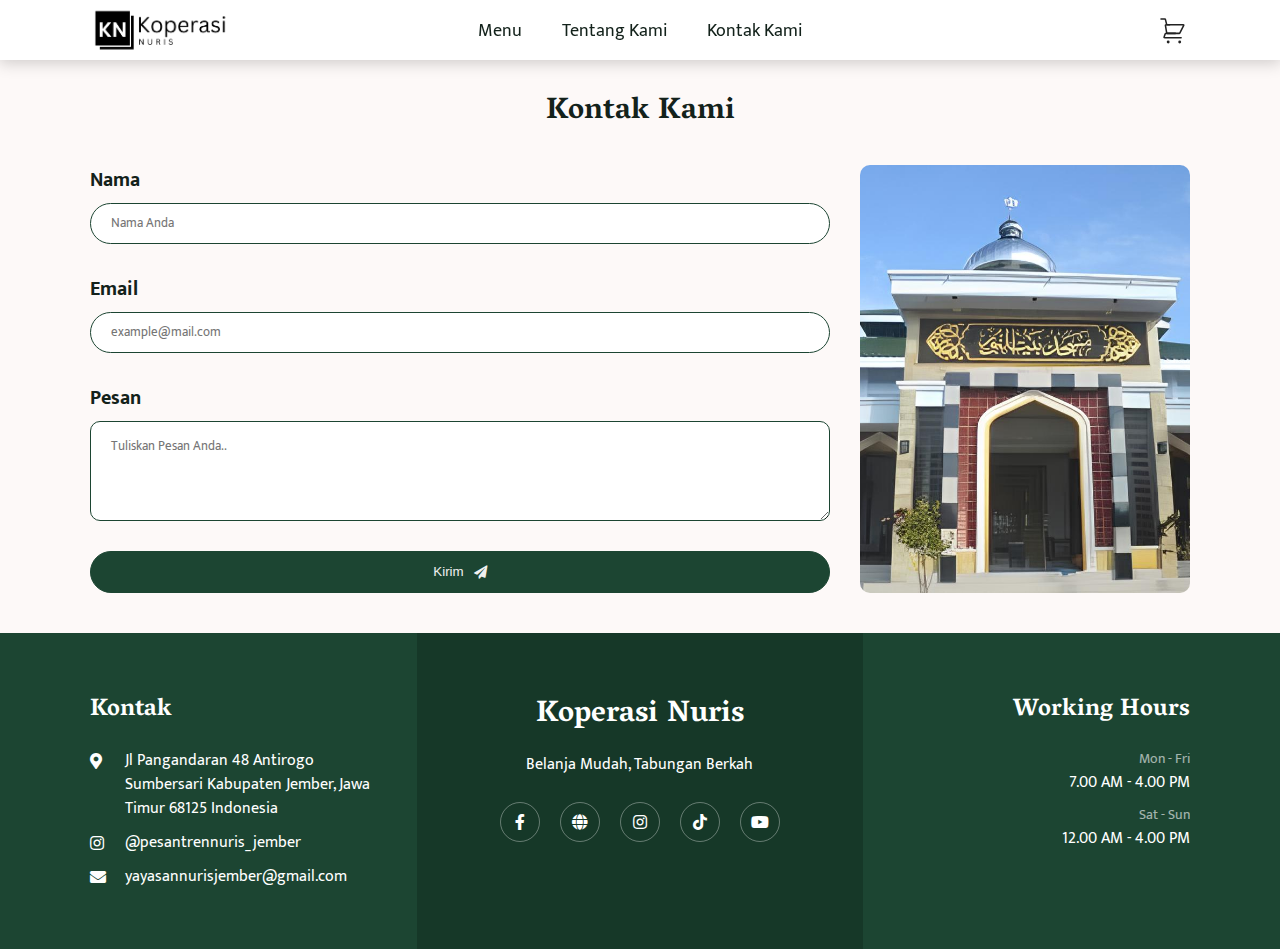
<file: contact-us.html>
<html>
  <head>
    <title>Koperasi Nuris</title>
    <meta charset="UTF-8" />
    <meta content="width=device-width, initial-scale=1.0" name="viewport" />
    <link media="all" rel="stylesheet" href="./src/css/all.css" />
    <link media="all" rel="stylesheet" href="./src/css/fontawesome.css" />

    <link media="all" rel="stylesheet" href="./src/css/contact-us.css" />

    <script src="./src/js/all.js"></script>
  </head>

  <body>
    <header>
      <div class="header-wrap">
        <div class="mobile-nav">
          <i class="fas fa-bars"></i>
        </div>
        <div class="logo">
          <a href="/">
            <img src="./assets/Koperasi Nuris.png" alt="Tani Kopi" />
          </a>
        </div>
        <nav>
          <div class="nav-wrap">
            <a href="./menu.html">Menu</a>
            <a href="./about-us.html">Tentang Kami</a>
            <a href="./contact-us.html">Kontak Kami</a>
          </div>
        </nav>
        <div class="cart-button">
          <svg width="73" height="74" viewBox="0 0 73 74" fill="none" xmlns="http://www.w3.org/2000/svg">
            <path
              d="M12.1665 12.6667H20.0249C20.6332 12.6667 20.9374 12.6667 21.1574 12.8385C21.3774 13.0103 21.4512 13.3053 21.5987 13.8955L23.7188 22.3758C24.0138 23.5561 24.1614 24.1462 24.6014 24.4898C25.0415 24.8334 25.6498 24.8334 26.8664 24.8334H30.4165"
              stroke="#222"
              stroke-width="3.24444"
              stroke-linecap="round"
            />
            <path
              d="M54.75 52.2083H20.5007C19.4737 52.2083 18.9601 52.2083 18.7173 51.8715C18.4746 51.5346 18.637 51.0474 18.9617 50.0731L20.5522 45.3018C20.9091 44.2311 21.0875 43.6957 21.5124 43.3895C21.9372 43.0833 22.5015 43.0833 23.6301 43.0833H42.5833"
              stroke="#222"
              stroke-width="3.24444"
              stroke-linecap="round"
              stroke-linejoin="round"
            />
            <path
              d="M50.7056 43.0833H25.7074C24.9144 43.0833 24.2376 42.51 24.1072 41.7278L21.5276 26.25C21.404 25.5084 21.9759 24.8333 22.7277 24.8333H59.5208C60.1237 24.8333 60.5159 25.4679 60.2462 26.0072L52.1565 42.1866C51.8818 42.7362 51.32 43.0833 50.7056 43.0833Z"
              stroke="#222"
              stroke-width="3.24444"
              stroke-linecap="round"
            />
            <circle cx="51.7082" cy="61.3334" r="3.04167" fill="#222" />
            <circle cx="27.3752" cy="61.3334" r="3.04167" fill="#222" />
          </svg>
        </div>
      </div>
    </header>

    <main>
      <div class="wrap">
        <h2 class="title">Kontak Kami</h2>

        <div class="contact">
          <div class="form">
            <div class="name">
              <label>Nama</label>
              <input placeholder="Nama Anda" />
            </div>
            <div class="email">
              <label>Email</label>
              <input placeholder="example@mail.com" />
            </div>
            <div class="msg">
              <label>Pesan</label>
              <textarea placeholder="Tuliskan Pesan Anda.."></textarea>
            </div>
            <button class="submit">Kirim <i class="fas fa-paper-plane"></i></button>
          </div>
          <div class="img"></div>
        </div>
      </div>
    </main>

    <footer>
      <div class="footer-wrap">
        <div class="left">
          <h3>Kontak</h3>
          <div class="location">
            <p><i class="fas fa-map-marker-alt"></i><span>Jl Pangandaran 48 Antirogo Sumbersari Kabupaten Jember, Jawa Timur 68125 Indonesia</span></p>
            <p><i class="fab fa-instagram"></i><span>@pesantrennuris_jember</span></p>
            <p><i class="fas fa-envelope"></i><span>yayasannurisjember@gmail.com</span></p>
          </div>
        </div>
        <div class="middle">
          <h2>Koperasi Nuris</h2>
          <p class="desc">Belanja Mudah, Tabungan Berkah</p>
          <div class="social">
            <a href="https://www.facebook.com/Pesantren Nuris Jember" target="_blank" rel="nofollow external"><i class="fab fa-facebook-f"></i></a>
            <a href="https://pesantrennuris.net/" target="_blank" rel="nofollow external"><i class="fas fa-globe"></i></a>
            <a href="https://www.instagram.com/pesantrennuris_jember/" target="_blank" rel="nofollow external"><i class="fab fa-instagram"></i></a>
            <a href="https://www.tiktok.com/@pesantrennuris_jember" target="_blank" rel="nofollow external"><i class="fab fa-tiktok"></i></a>
            <a href="https://www.youtube.com/@CHANNELNURIS" target="_blank" rel="nofollow external"><i class="fab fa-youtube"></i></a>
          </div>
        </div>
        <div class="right">
          <h3>Working Hours</h3>
          <div class="work-hours">
            <p><span>Mon - Fri</span><span>7.00 AM - 4.00 PM</span></p>
            <p><span>Sat - Sun</span><span>12.00 AM - 4.00 PM</span></p>
          </div>
        </div>
      </div>
    </footer>

    <script src="./src/js/contact-us.js"></script>
  </body>
</html>
</file>
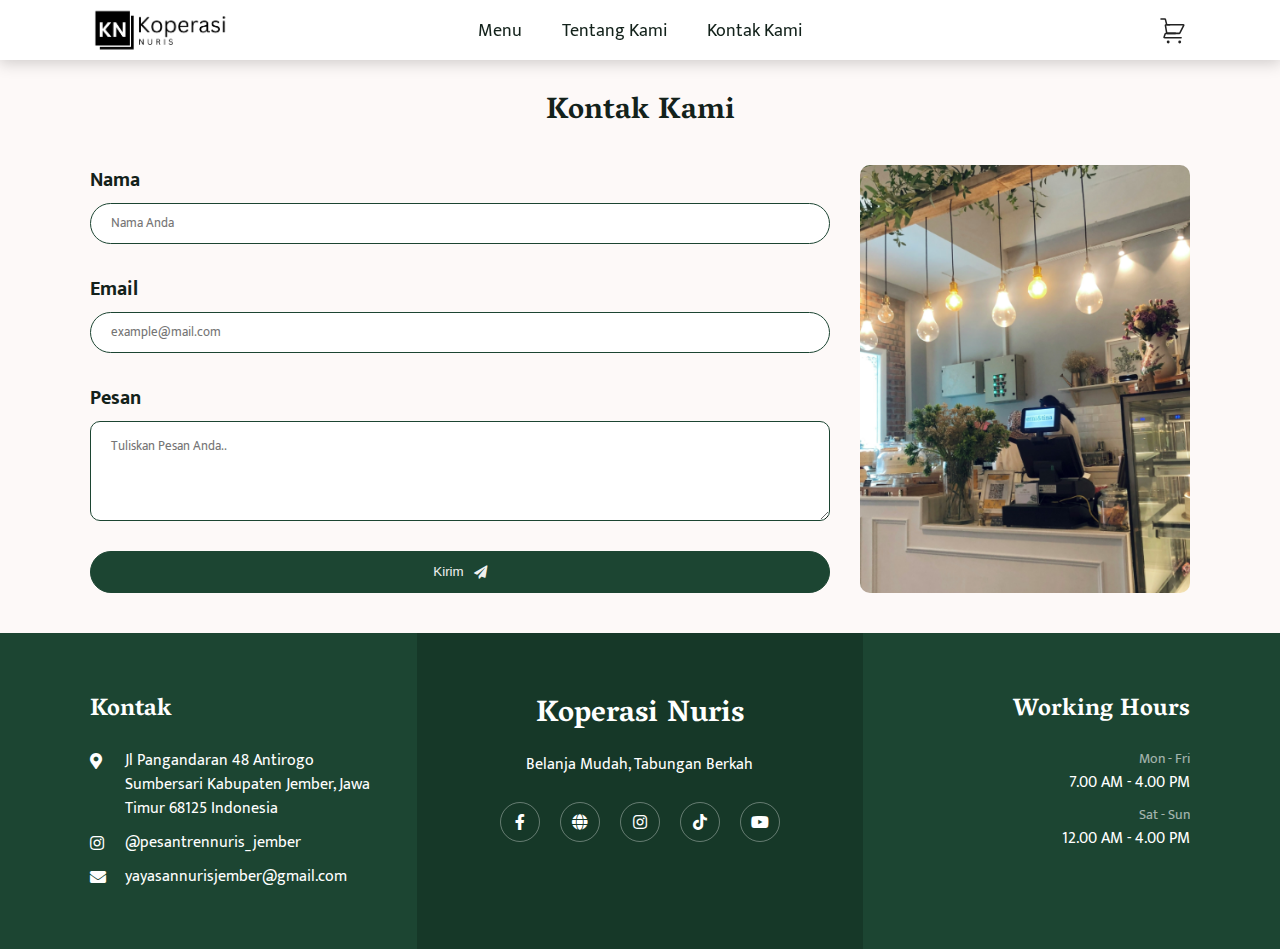
<file: koperasi nuris/contact-us.html>
<html>
  <head>
    <title>Contact Us</title>
    <meta charset="UTF-8" />
    <meta content="width=device-width, initial-scale=1.0" name="viewport" />
    <link media="all" rel="stylesheet" href="./src/css/all.css" />
    <link media="all" rel="stylesheet" href="./src/css/fontawesome.css" />

    <link media="all" rel="stylesheet" href="./src/css/contact-us.css" />

    <script src="./src/js/all.js"></script>
  </head>

  <body>
    <header>
      <div class="header-wrap">
        <div class="mobile-nav">
          <i class="fas fa-bars"></i>
        </div>
        <div class="logo">
          <a href="/">
            <img src="./assets/Koperasi Nuris.png" alt="Tani Kopi" />
          </a>
        </div>
        <nav>
          <div class="nav-wrap">
            <a href="./menu.html">Menu</a>
            <a href="./about-us.html">Tentang Kami</a>
            <a href="./contact-us.html">Kontak Kami</a>
          </div>
        </nav>
        <div class="cart-button">
          <svg width="73" height="74" viewBox="0 0 73 74" fill="none" xmlns="http://www.w3.org/2000/svg">
            <path
              d="M12.1665 12.6667H20.0249C20.6332 12.6667 20.9374 12.6667 21.1574 12.8385C21.3774 13.0103 21.4512 13.3053 21.5987 13.8955L23.7188 22.3758C24.0138 23.5561 24.1614 24.1462 24.6014 24.4898C25.0415 24.8334 25.6498 24.8334 26.8664 24.8334H30.4165"
              stroke="#222"
              stroke-width="3.24444"
              stroke-linecap="round"
            />
            <path
              d="M54.75 52.2083H20.5007C19.4737 52.2083 18.9601 52.2083 18.7173 51.8715C18.4746 51.5346 18.637 51.0474 18.9617 50.0731L20.5522 45.3018C20.9091 44.2311 21.0875 43.6957 21.5124 43.3895C21.9372 43.0833 22.5015 43.0833 23.6301 43.0833H42.5833"
              stroke="#222"
              stroke-width="3.24444"
              stroke-linecap="round"
              stroke-linejoin="round"
            />
            <path
              d="M50.7056 43.0833H25.7074C24.9144 43.0833 24.2376 42.51 24.1072 41.7278L21.5276 26.25C21.404 25.5084 21.9759 24.8333 22.7277 24.8333H59.5208C60.1237 24.8333 60.5159 25.4679 60.2462 26.0072L52.1565 42.1866C51.8818 42.7362 51.32 43.0833 50.7056 43.0833Z"
              stroke="#222"
              stroke-width="3.24444"
              stroke-linecap="round"
            />
            <circle cx="51.7082" cy="61.3334" r="3.04167" fill="#222" />
            <circle cx="27.3752" cy="61.3334" r="3.04167" fill="#222" />
          </svg>
        </div>
      </div>
    </header>

    <main>
      <div class="wrap">
        <h2 class="title">Kontak Kami</h2>

        <div class="contact">
          <div class="form">
            <div class="name">
              <label>Nama</label>
              <input placeholder="Nama Anda" />
            </div>
            <div class="email">
              <label>Email</label>
              <input placeholder="example@mail.com" />
            </div>
            <div class="msg">
              <label>Pesan</label>
              <textarea placeholder="Tuliskan Pesan Anda.."></textarea>
            </div>
            <button class="submit">Kirim <i class="fas fa-paper-plane"></i></button>
          </div>
          <div class="img"></div>
        </div>
      </div>
    </main>

    <footer>
      <div class="footer-wrap">
        <div class="left">
          <h3>Kontak</h3>
          <div class="location">
            <p><i class="fas fa-map-marker-alt"></i><span>Jl Pangandaran 48 Antirogo Sumbersari Kabupaten Jember, Jawa Timur 68125 Indonesia</span></p>
            <p><i class="fab fa-instagram"></i><span>@pesantrennuris_jember</span></p>
            <p><i class="fas fa-envelope"></i><span>yayasannurisjember@gmail.com</span></p>
          </div>
        </div>
        <div class="middle">
          <h2>Koperasi Nuris</h2>
          <p class="desc">Belanja Mudah, Tabungan Berkah</p>
          <div class="social">
            <a href="https://www.facebook.com/Pesantren Nuris Jember" target="_blank" rel="nofollow external"><i class="fab fa-facebook-f"></i></a>
            <a href="https://pesantrennuris.net/" target="_blank" rel="nofollow external"><i class="fas fa-globe"></i></a>
            <a href="https://www.instagram.com/pesantrennuris_jember/" target="_blank" rel="nofollow external"><i class="fab fa-instagram"></i></a>
            <a href="https://www.tiktok.com/@pesantrennuris_jember" target="_blank" rel="nofollow external"><i class="fab fa-tiktok"></i></a>
            <a href="https://www.youtube.com/@CHANNELNURIS" target="_blank" rel="nofollow external"><i class="fab fa-youtube"></i></a>
          </div>
        </div>
        <div class="right">
          <h3>Working Hours</h3>
          <div class="work-hours">
            <p><span>Mon - Fri</span><span>7.00 AM - 4.00 PM</span></p>
            <p><span>Sat - Sun</span><span>12.00 AM - 4.00 PM</span></p>
          </div>
        </div>
      </div>
    </footer>

    <script src="./src/js/contact-us.js"></script>
  </body>
</html>
</file>
<file: src/css/all.css>
@import url("https://fonts.googleapis.com/css2?family=Vesper+Libre:wght@400;500;700;900&display=swap");
@import url("https://fonts.googleapis.com/css2?family=Mukta:wght@400;500;700;900&display=swap");

/* CSS Reset */

:root {
  --text-color: #13221b;
  --text-soft: #696969;
  --primary: #1c4532;
  --primary-hover: #163828;
  --secondary: #f0f0f0;
  --tertiary: #bebebe;
  --max-width: 1100px;
  --text-base: 1rem;
  --text-lg: 1.125rem;
  --text-xl: 1.25rem;
  --text-2xl: 1.5rem;
  --text-3xl: 1.875rem;
  --text-4xl: 2.25rem;
  --text-5xl: 3rem;
  --text-6xl: 3.75rem;
  --text-7xl: 4.5rem;
  --text-8xl: 6rem;
  --text-9xl: 8rem;
}

* {
  -webkit-box-sizing: border-box;
  -moz-box-sizing: border-box;
  box-sizing: border-box;
  line-height: 1.5;
  margin: 0;
  padding: 0;
}

html {
  scroll-behavior: smooth;
}

body {
  background: #fdf9f8;
  color: var(--text-color);
  font-size: 16px;
  font-family: "Mukta", serif;
  margin: 0;
}

h1,
h2,
h3,
h4,
h5,
h6 {
  font-family: "Vesper Libre", serif;
}

input,
textarea {
  font-family: "Mukta", serif;
  font-size: 80%;
}

a {
  text-decoration: unset;
  color: var(--text-color);
}

img {
  max-width: 100%;
  height: auto;
}

#navbar {
  width: 100%;
  height: 10%;
}

/* Header */

header .logo {
  display: flex;
  align-items: center;
  justify-content: flex-start;
}

header .logo a {
  font-size: 0;
}

header .cart-button {
  line-height: 0;
}

header nav .nav-wrap {
  display: flex;
  align-content: center;
  justify-content: center;
}

@media screen and (max-width: 768px) {
  header .logo {
    justify-content: center;
  }
}

header {
  box-shadow: 0px 2px 15px 1px rgb(0 0 0 / 19%);
  padding: 0 30px;
  background: #ffffff;
  position: fixed;
  top: 0;
  left: 0;
  width: 100%;
  z-index: 1;
  height: 60px;
  overflow: hidden;
}

header .header-wrap {
  height: 100%;
  max-width: 1100px;
  margin: auto;
  display: grid;
  gap: 20px;
  grid-template-columns: 1fr 3fr 1fr;
  align-items: center;
}

header .mobile-nav {
  display: none;
}

header .logo img {
  height: 50px;
}

header nav .nav-wrap {
  margin-top: 3px;
  display: flex;
  align-content: center;
  justify-content: center;
  flex-wrap: wrap;
  gap: 0 40px;
  font-size: var(--text-lg);
}

header .cart-button {
  text-align: right;
  position: relative;
}

header .cart-button svg {
  cursor: pointer;
  height: 35px;
  width: 35px;
}

.cart-count {
  display: inline-block;
  width: 20px;
  height: 20px;
  line-height: 20px;
  text-align: center;
  border-radius: 50%;
  background-color: red;
  color: white;
  font-size: 14px;
  position: absolute;
  top: -5px;
  right: -5px;
}

header a {
  transition: 0.2s all;
}

header a:hover {
  color: var(--primary);
}

/* CSS for the modal */
.modal {
  display: none;
  position: fixed;
  z-index: 999;
  left: 0;
  top: 0;
  width: 100%;
  height: 100%;
  /* overflow: auto; */
  background-color: rgba(0, 0, 0, 0.5);
  justify-content: center;
  align-items: center;
}

.modal-content {
  background-color: #fefefe;
  padding: 5%;
  border: 1px solid #888;
  border-radius: 20px;
  width: 80%;
  height: 80%;
  display: flex;
  flex-direction: column;
  justify-content: space-between;
}

.modal-content .modal-header {
  width: 100%;
  display: flex;
  flex-direction: row;
  justify-content: space-between;
  align-items: baseline;
}
.modal-content .modal-header h2 {
  font-size: var(--text-5xl);
}
.modal-content .modal-header .fas .fa-times .close {
  font-size: var(--text-5xl);
}

.close {
  color: #aaa;
  font-size: var(--text-6xl);
  font-weight: bold;
}

.close:hover,
.close:focus {
  color: black;
  text-decoration: none;
  cursor: pointer;
}

.modal .modal-content #cartItemsContainer {
  width: 100%;
  height: 70%;
  padding: 1rem;
  display: flex;
  flex-direction: column;
  gap: 3rem;
  overflow-y: scroll;
}

.modal .modal-content #cartItemsContainer .item-container {
  width: 100%;
  height: auto;
  padding-bottom: 1.5rem;
  border-bottom: 1px solid #000000;
  display: flex;
  justify-content: space-between;
}
.modal .modal-content #cartItemsContainer .item-container .item-details {
  width: 50%;
  height: auto;
  display: flex;
  justify-content: space-between;
  gap: 2rem;
}

.modal .modal-content #cartItemsContainer .item-container .item-image {
  width: 100px;
  height: auto;
}
.modal .modal-content #cartItemsContainer .item-container .item-image img {
  width: auto;
  height: auto;
}
.modal .modal-content #cartItemsContainer .item-container .item-details .item {
  width: 100%;
  height: auto;
  display: flex;
  flex-direction: column;
  justify-content: space-around;
}
.modal .modal-content #cartItemsContainer .item-container .item-details .item .item-description {
  opacity: 0.7;
  width: 100%;
  height: auto;
  display: flex;
  flex-direction: row;
  gap: 2rem;
}
.modal .modal-content #cartItemsContainer .item-container .item-details .item h5 {
  font-size: var(--text-xl);
}

.button-container {
  display: flex;
  flex-direction: column;
  justify-content: space-around;
  align-items: end;
}

.item-quantity {
  display: flex;
  justify-content: end;
  align-items: center;
}

.item-quantity .value {
  width: 30%;
}

.delete-container {
  font-size: 1.5em;
}

.item-quantity .value input {
  width: 100%;
  text-align: center;
  background: none;
  outline: none;
  border: none;
  color: var(--primary);
  font-weight: bold;
  font-size: var(--text-xl);
}

.modal .modal-content #modal-footer {
  width: 100%;
  display: flex;
  flex-direction: row;
  justify-content: space-between;
}

.dropdown {
  width: auto;
  position: relative;
  display: inline-block;
}

.dropbtn {
  color: var(--primary);
  background-color: unset;
  padding: 1em 2em;
  font-size: 16px;
  border: none;
  cursor: pointer;
  border: 1px solid var(--primary);
  border-radius: 10px;
}

.dropdown-content {
  display: none;
  position: absolute;
  z-index: 1000;
  background-color: var(--primary);
  min-width: 160px;
  border-radius: 10px;
  box-shadow: 0px 8px 16px 0px rgba(0, 0, 0, 0.2);
  top: 0px;
  left: 0px;
}

.dropdown-content a {
  color: white;
  padding: 12px 16px;
  text-decoration: none;
  display: block;
}

.dropdown-content a:hover {
  background-color: #575757;
}

.modal .modal-content #modal-footer .checkout {
  width: 50%;
  display: flex;
  flex-direction: row;
  justify-content: end;
  align-items: center;
}

.modal .modal-content #modal-footer .checkout p {
  font-size: var(--text-3xl);
  font-weight: bold;
}

.checkout span {
  display: none;
  margin-left: 20px;
  color: white;
  background: green;
  align-items: center;
  justify-content: center;
  text-align: center;
  border-radius: 10px;
  padding: 10px 20px;
}

/* Footer */

footer {
  padding: 0 30px;
  color: white;
  background: var(--primary);
}

footer .footer-wrap {
  max-width: var(--max-width);
  margin: auto;
  display: grid;
  grid-template-columns: 1fr 1.5fr 1fr;
  gap: 30px;
}

footer a {
}

footer .left {
  text-align: left;
  padding: 60px 0;
}

footer .left h3 {
  font-size: var(--text-2xl);
  margin-bottom: 20px;
}

footer .left .location {
  display: flex;
  gap: 10px;
  flex-direction: column;
}

footer .left .location p {
  display: grid;
  grid-template-columns: 35px calc(100% - 35px);
}

footer .left .location p i {
  line-height: 1.5;
}

footer .middle {
  background: var(--primary-hover);
  text-align: center;
  display: flex;
  flex-direction: column;
  gap: 15px;
  padding: 60px 30px;
}

footer .middle h2 {
  font-size: var(--text-3xl);
}

footer .middle .social {
  display: flex;
  flex-wrap: wrap;
  justify-content: center;
  gap: 10px 20px;
  margin-top: 10px;
}

footer .middle .social a {
  color: white;

  width: 40px;

  height: 40px;

  display: flex;

  border: 1px solid #ffffff57;

  align-items: center;

  justify-content: center;

  border-radius: 100%;

  transition: 0.3s all;
}

footer .middle .social a:hover {
  background: white;
  color: var(--primary);
}

footer .right {
  text-align: right;
  padding: 60px 0;
}

footer .right h3 {
  font-size: var(--text-2xl);
  margin-bottom: 20px;
}

footer .right .work-hours p {
  display: grid;
}

footer .right .work-hours {
  display: flex;
  flex-wrap: wrap;
  flex-direction: column;
  gap: 10px;
}

footer .right .work-hours p span:first-child {
  opacity: 0.6;
  font-size: 90%;
}

/* Responsive */

@media screen and (max-width: 768px) {
  footer .footer-wrap {
    gap: 0;
    grid-template-columns: 1fr;
  }

  footer .left,
  footer .right {
    text-align: left;
    order: 1;
    padding: 30px 0;
  }

  footer .middle {
    order: 2;
    text-align: left;
    margin: 0 -30px;
  }

  footer .middle .social {
    justify-content: left;
  }
  header {
    padding: 0;
  }
  header .header-wrap {
    padding: 0 30px;
    background: #fff;
  }

  header .mobile-nav {
    width: 30px;
    cursor: pointer;
    height: 30px;
    display: flex;
    justify-content: flex-start;
    align-items: center;
  }

  header .logo {
    text-align: center;
  }

  header nav {
    transition: 0.3s all;
    position: fixed;
    top: -50%;
    width: 100%;
    left: 0;
    background: #1c4532;
    z-index: -1;
  }

  header nav .nav-wrap a {
    padding: 10px 0;
    color: white;
  }
  header nav.show {
    top: 60px;
  }
}
</file>
<file: src/css/contact-us.css>
main {
  padding: 60px 30px 0;
}

main .wrap {
  max-width: var(--max-width);
  margin: auto;
}

h2.title {
  margin: 30px 0;
  text-align: center;
  font-size: 30px;
}

.contact {
  display: grid;
  grid-template-columns: 70% 30%;
  margin-bottom: 40px;
}

.form {
  display: grid;
  gap: 30px;
  margin-right: 30px;
}

.form .name,
.form .email,
.form .msg {
  display: grid;
  gap: 8px;
}

.form label {
  font-size: 20px;
  font-weight: bold;
}

.form input,
.form textarea {
  border: 1px solid var(--primary);
  border-radius: 88px;
  padding: 10px 20px;
}

.form textarea {
  border-radius: 10px;
  min-height: 100px;
  padding: 15px 20px;
}

.form .submit {
  background: var(--primary);
  border: none;
  color: var(--secondary);
  padding: 10px 20px;
  border-radius: 88px;
  display: flex;
  gap: 10px;
  align-items: center;
  justify-content: center;
  border: 1px solid var(--primary);
  cursor: pointer;
  transition: 0.3s all;
}

.form .submit:hover {
  background: transparent;
  color: var(--primary);
}

.img {
  background: url(../../assets/ss.jpg) center / cover no-repeat;
  border-radius: 10px;
}

@media screen and (max-width: 768px) {
  footer .footer-wrap {
    gap: 0;
    grid-template-columns: 1fr;
  }

  footer .left,
  footer .right {
    text-align: left;
    order: 1;
    padding: 30px 0;
  }

  footer .middle {
    order: 2;
    text-align: left;
    margin: 0 -30px;
  }

  footer .middle .social {
    justify-content: left;
  }
  .contact {
    grid-template-columns: 100%;
  }

  .form {
    margin-right: 0;
  }

  .img {
    height: 250px;
    margin-top: 40px;
  }
}
</file>
<file: koperasi nuris/src/css/all.css>
@import url("https://fonts.googleapis.com/css2?family=Vesper+Libre:wght@400;500;700;900&display=swap");
@import url("https://fonts.googleapis.com/css2?family=Mukta:wght@400;500;700;900&display=swap");

/* CSS Reset */

:root {
  --text-color: #13221b;
  --text-soft: #696969;
  --primary: #1c4532;
  --primary-hover: #163828;
  --secondary: #f0f0f0;
  --tertiary: #bebebe;
  --max-width: 1100px;
  --text-base: 1rem;
  --text-lg: 1.125rem;
  --text-xl: 1.25rem;
  --text-2xl: 1.5rem;
  --text-3xl: 1.875rem;
  --text-4xl: 2.25rem;
  --text-5xl: 3rem;
  --text-6xl: 3.75rem;
  --text-7xl: 4.5rem;
  --text-8xl: 6rem;
  --text-9xl: 8rem;
}

* {
  -webkit-box-sizing: border-box;
  -moz-box-sizing: border-box;
  box-sizing: border-box;
  line-height: 1.5;
  margin: 0;
  padding: 0;
}

html {
  scroll-behavior: smooth;
}

body {
  background: #fdf9f8;
  color: var(--text-color);
  font-size: 16px;
  font-family: "Mukta", serif;
  margin: 0;
}

h1,
h2,
h3,
h4,
h5,
h6 {
  font-family: "Vesper Libre", serif;
}

input,
textarea {
  font-family: "Mukta", serif;
  font-size: 80%;
}

a {
  text-decoration: unset;
  color: var(--text-color);
}

img {
  max-width: 100%;
  height: auto;
}

#navbar {
  width: 100%;
  height: 10%;
}

/* Header */

header .logo {
  display: flex;
  align-items: center;
  justify-content: flex-start;
}

header .logo a {
  font-size: 0;
}

header .cart-button {
  line-height: 0;
}

header nav .nav-wrap {
  display: flex;
  align-content: center;
  justify-content: center;
}

@media screen and (max-width: 768px) {
  header .logo {
    justify-content: center;
  }
}

header {
  box-shadow: 0px 2px 15px 1px rgb(0 0 0 / 19%);
  padding: 0 30px;
  background: #ffffff;
  position: fixed;
  top: 0;
  left: 0;
  width: 100%;
  z-index: 1;
  height: 60px;
  overflow: hidden;
}

header .header-wrap {
  height: 100%;
  max-width: 1100px;
  margin: auto;
  display: grid;
  gap: 20px;
  grid-template-columns: 1fr 3fr 1fr;
  align-items: center;
}

header .mobile-nav {
  display: none;
}

header .logo img {
  height: 50px;
}

header nav .nav-wrap {
  margin-top: 3px;
  display: flex;
  align-content: center;
  justify-content: center;
  flex-wrap: wrap;
  gap: 0 40px;
  font-size: var(--text-lg);
}

header .cart-button {
  text-align: right;
  position: relative;
}

header .cart-button svg {
  cursor: pointer;
  height: 35px;
  width: 35px;
}

.cart-count {
  display: inline-block;
  width: 20px;
  height: 20px;
  line-height: 20px;
  text-align: center;
  border-radius: 50%;
  background-color: red;
  color: white;
  font-size: 14px;
  position: absolute;
  top: -5px;
  right: -5px;
}

header a {
  transition: 0.2s all;
}

header a:hover {
  color: var(--primary);
}

/* CSS for the modal */
.modal {
  display: none;
  position: fixed;
  z-index: 999;
  left: 0;
  top: 0;
  width: 100%;
  height: 100%;
  /* overflow: auto; */
  background-color: rgba(0, 0, 0, 0.5);
  justify-content: center;
  align-items: center;
}

.modal-content {
  background-color: #fefefe;
  padding: 5%;
  border: 1px solid #888;
  border-radius: 20px;
  width: 80%;
  height: 80%;
  display: flex;
  flex-direction: column;
  justify-content: space-between;
}

.modal-content .modal-header {
  width: 100%;
  display: flex;
  flex-direction: row;
  justify-content: space-between;
  align-items: baseline;
}
.modal-content .modal-header h2 {
  font-size: var(--text-5xl);
}
.modal-content .modal-header .fas .fa-times .close {
  font-size: var(--text-5xl);
}

.close {
  color: #aaa;
  font-size: var(--text-6xl);
  font-weight: bold;
}

.close:hover,
.close:focus {
  color: black;
  text-decoration: none;
  cursor: pointer;
}

.modal .modal-content #cartItemsContainer {
  width: 100%;
  height: 70%;
  padding: 1rem;
  display: flex;
  flex-direction: column;
  gap: 3rem;
  overflow-y: scroll;
}

.modal .modal-content #cartItemsContainer .item-container {
  width: 100%;
  height: auto;
  padding-bottom: 1.5rem;
  border-bottom: 1px solid #000000;
  display: flex;
  justify-content: space-between;
}
.modal .modal-content #cartItemsContainer .item-container .item-details {
  width: 50%;
  height: auto;
  display: flex;
  justify-content: space-between;
  gap: 2rem;
}

.modal .modal-content #cartItemsContainer .item-container .item-image {
  width: 100px;
  height: auto;
}
.modal .modal-content #cartItemsContainer .item-container .item-image img {
  width: auto;
  height: auto;
}
.modal .modal-content #cartItemsContainer .item-container .item-details .item {
  width: 100%;
  height: auto;
  display: flex;
  flex-direction: column;
  justify-content: space-around;
}
.modal .modal-content #cartItemsContainer .item-container .item-details .item .item-description {
  opacity: 0.7;
  width: 100%;
  height: auto;
  display: flex;
  flex-direction: row;
  gap: 2rem;
}
.modal .modal-content #cartItemsContainer .item-container .item-details .item h5 {
  font-size: var(--text-xl);
}

.button-container {
  display: flex;
  flex-direction: column;
  justify-content: space-around;
  align-items: end;
}

.item-quantity {
  display: flex;
  justify-content: end;
  align-items: center;
}

.item-quantity .value {
  width: 30%;
}

.delete-container {
  font-size: 1.5em;
}

.item-quantity .value input {
  width: 100%;
  text-align: center;
  background: none;
  outline: none;
  border: none;
  color: var(--primary);
  font-weight: bold;
  font-size: var(--text-xl);
}

.modal .modal-content #modal-footer {
  width: 100%;
  display: flex;
  flex-direction: row;
  justify-content: space-between;
}

.dropdown {
  width: auto;
  position: relative;
  display: inline-block;
}

.dropbtn {
  color: var(--primary);
  background-color: unset;
  padding: 1em 2em;
  font-size: 16px;
  border: none;
  cursor: pointer;
  border: 1px solid var(--primary);
  border-radius: 10px;
}

.dropdown-content {
  display: none;
  position: absolute;
  z-index: 1000;
  background-color: var(--primary);
  min-width: 160px;
  border-radius: 10px;
  box-shadow: 0px 8px 16px 0px rgba(0, 0, 0, 0.2);
  top: 0px;
  left: 0px;
}

.dropdown-content a {
  color: white;
  padding: 12px 16px;
  text-decoration: none;
  display: block;
}

.dropdown-content a:hover {
  background-color: #575757;
}

.modal .modal-content #modal-footer .checkout {
  width: 50%;
  display: flex;
  flex-direction: row;
  justify-content: end;
  align-items: center;
}

.modal .modal-content #modal-footer .checkout p {
  font-size: var(--text-3xl);
  font-weight: bold;
}

.checkout span {
  display: none;
  margin-left: 20px;
  color: white;
  background: green;
  align-items: center;
  justify-content: center;
  text-align: center;
  border-radius: 10px;
  padding: 10px 20px;
}

/* Footer */

footer {
  padding: 0 30px;
  color: white;
  background: var(--primary);
}

footer .footer-wrap {
  max-width: var(--max-width);
  margin: auto;
  display: grid;
  grid-template-columns: 1fr 1.5fr 1fr;
  gap: 30px;
}

footer a {
}

footer .left {
  text-align: left;
  padding: 60px 0;
}

footer .left h3 {
  font-size: var(--text-2xl);
  margin-bottom: 20px;
}

footer .left .location {
  display: flex;
  gap: 10px;
  flex-direction: column;
}

footer .left .location p {
  display: grid;
  grid-template-columns: 35px calc(100% - 35px);
}

footer .left .location p i {
  line-height: 1.5;
}

footer .middle {
  background: var(--primary-hover);
  text-align: center;
  display: flex;
  flex-direction: column;
  gap: 15px;
  padding: 60px 30px;
}

footer .middle h2 {
  font-size: var(--text-3xl);
}

footer .middle .social {
  display: flex;
  flex-wrap: wrap;
  justify-content: center;
  gap: 10px 20px;
  margin-top: 10px;
}

footer .middle .social a {
  color: white;

  width: 40px;

  height: 40px;

  display: flex;

  border: 1px solid #ffffff57;

  align-items: center;

  justify-content: center;

  border-radius: 100%;

  transition: 0.3s all;
}

footer .middle .social a:hover {
  background: white;
  color: var(--primary);
}

footer .right {
  text-align: right;
  padding: 60px 0;
}

footer .right h3 {
  font-size: var(--text-2xl);
  margin-bottom: 20px;
}

footer .right .work-hours p {
  display: grid;
}

footer .right .work-hours {
  display: flex;
  flex-wrap: wrap;
  flex-direction: column;
  gap: 10px;
}

footer .right .work-hours p span:first-child {
  opacity: 0.6;
  font-size: 90%;
}

/* Responsive */

@media screen and (max-width: 768px) {
  header {
    padding: 0;
  }
  header .header-wrap {
    padding: 0 30px;
    background: #fff;
  }

  header .mobile-nav {
    width: 30px;
    cursor: pointer;
    height: 30px;
    display: flex;
    justify-content: flex-start;
    align-items: center;
  }

  header .logo {
    text-align: center;
  }

  header nav {
    transition: 0.3s all;
    position: fixed;
    top: -50%;
    width: 100%;
    left: 0;
    background: #1c4532;
    z-index: -1;
  }

  header nav .nav-wrap a {
    padding: 10px 0;
    color: white;
  }
  header nav.show {
    top: 60px;
  }
}
</file>
<file: koperasi nuris/src/css/contact-us.css>
main {
    padding: 60px 30px 0;
}

main .wrap {
    max-width: var(--max-width);
    margin: auto;
}

h2.title {
    margin: 30px 0;
    text-align: center;
    font-size: 30px;
}

.contact {
    display: grid;
    grid-template-columns: 70% 30%;
    margin-bottom: 40px;
}

.form {
    display: grid;
    gap: 30px;
    margin-right: 30px;
}

.form .name,
.form .email,
.form .msg {
    display: grid;
    gap: 8px;
}

.form label {
    font-size: 20px;
    font-weight: bold;
}

.form input,
.form textarea {
    border: 1px solid var(--primary);
    border-radius: 88px;
    padding: 10px 20px;
}

.form textarea {
    border-radius: 10px;
    min-height: 100px;
    padding: 15px 20px;
}

.form .submit {
    background: var(--primary);
    border: none;
    color: var(--secondary);
    padding: 10px 20px;
    border-radius: 88px;
    display: flex;
    gap: 10px;
    align-items: center;
    justify-content: center;
    border: 1px solid var(--primary);
    cursor: pointer;
    transition: .3s all;
}

.form .submit:hover {
    background: transparent;
    color: var(--primary);
}

.img {
    background: url(../../assets/Contact-Us.PNG) center / cover no-repeat;
    border-radius: 10px;
}

@media screen and (max-width: 768px) {
    .contact {
        grid-template-columns: 100%;
    }

    .form {
        margin-right: 0;
    }

    .img {
        height: 150px;
        margin-top: 30px;
    }
}
</file>
